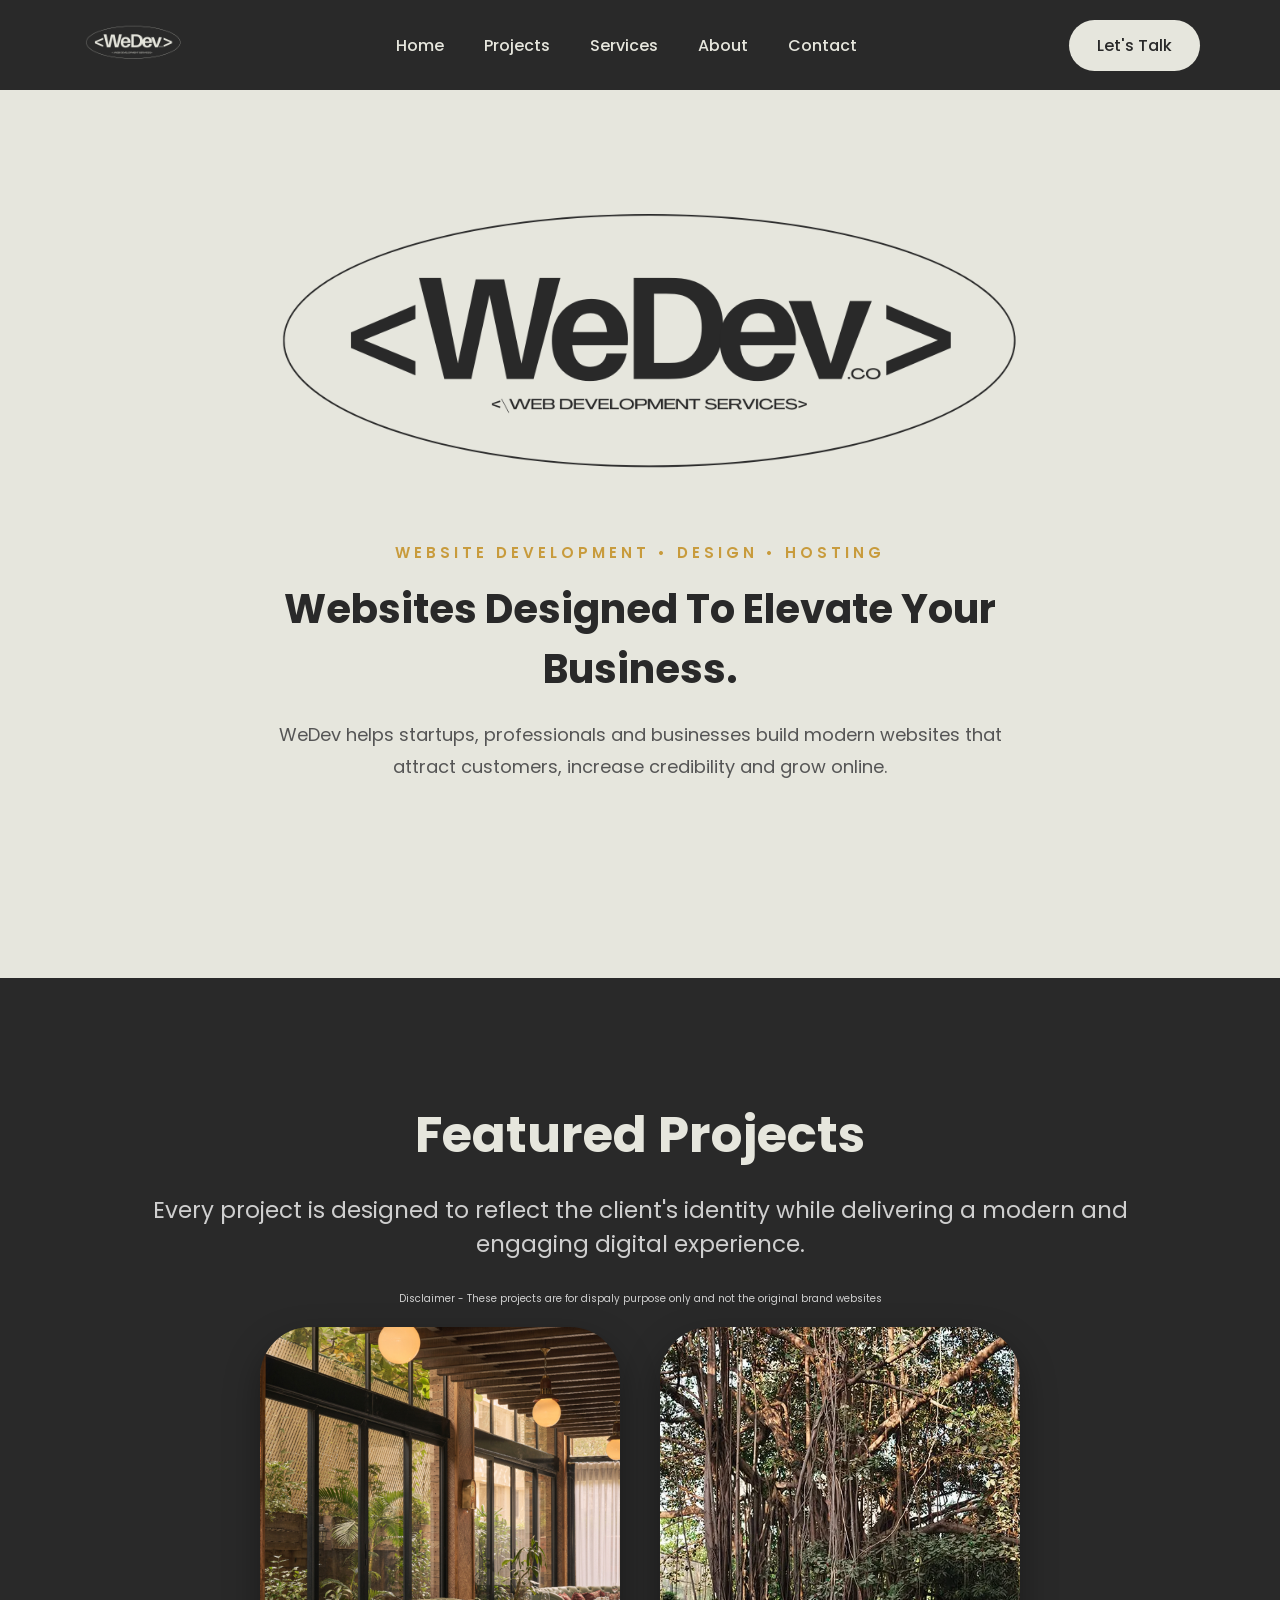
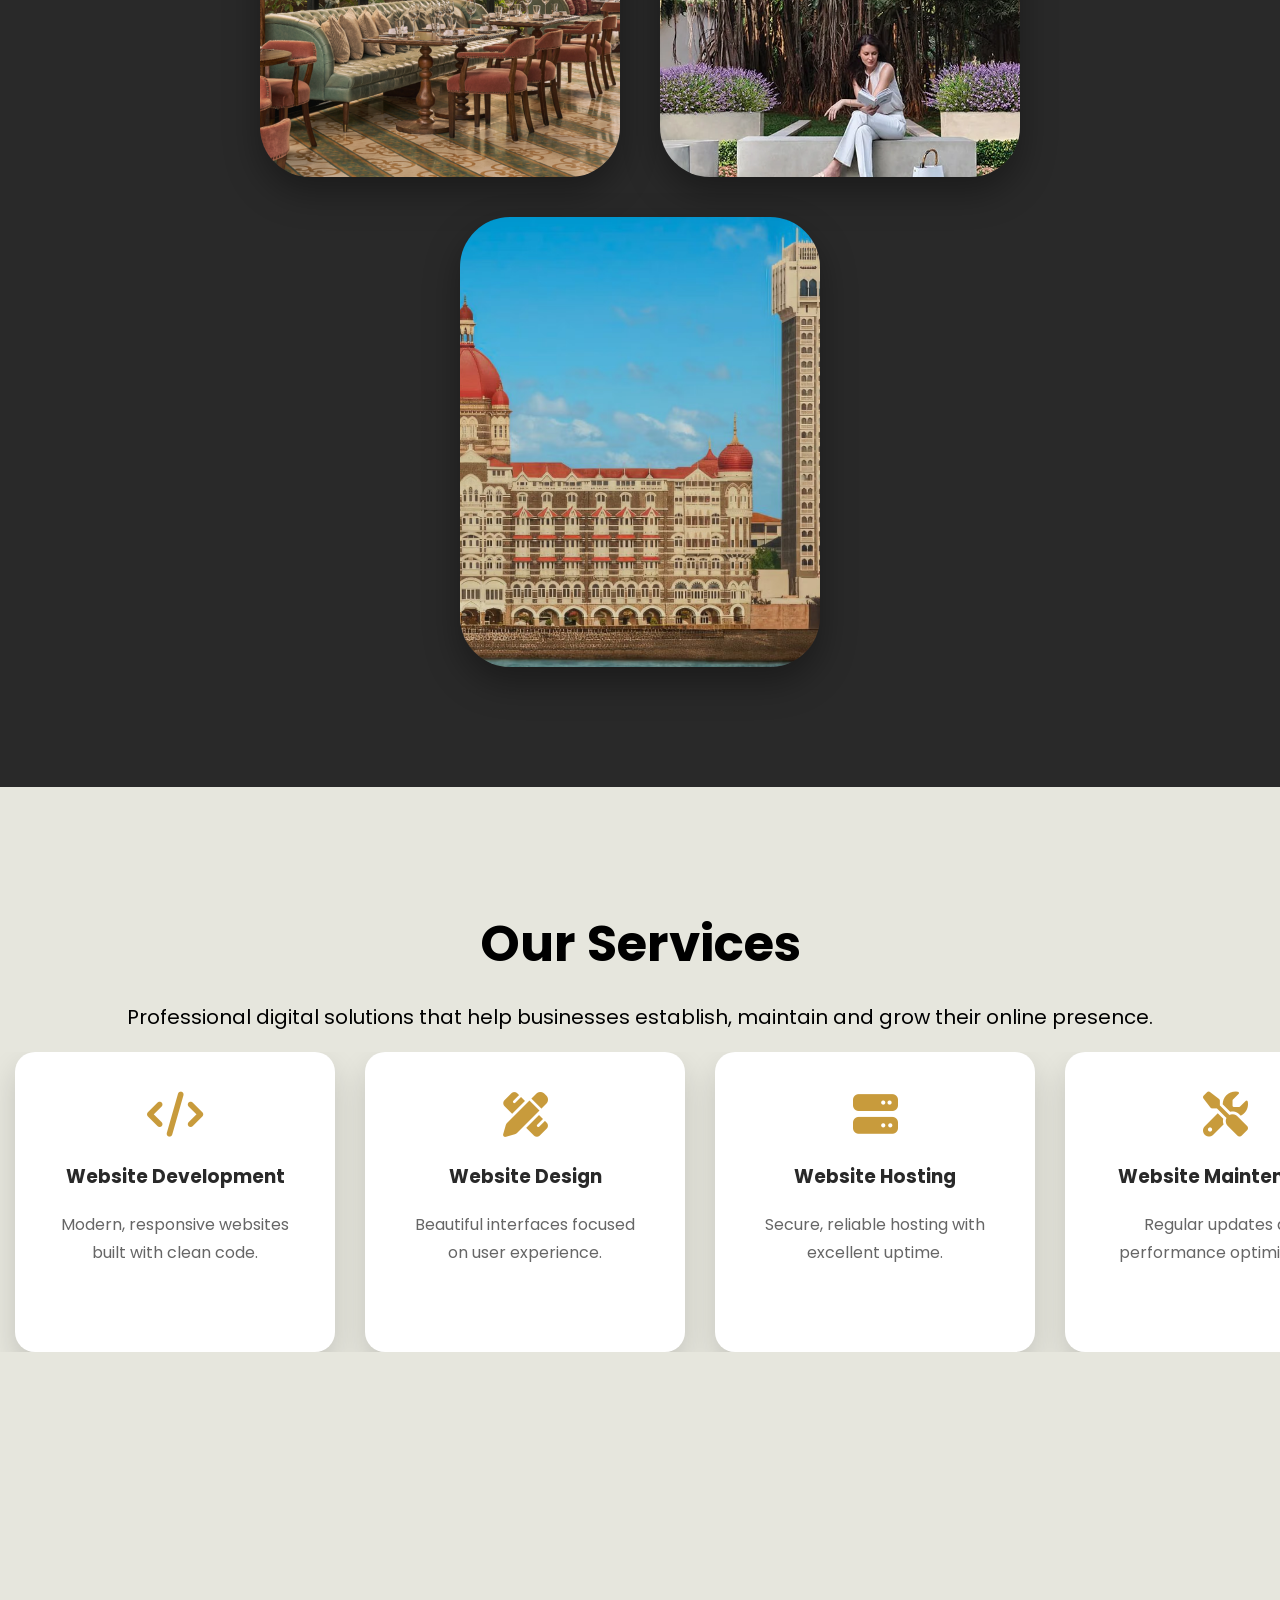
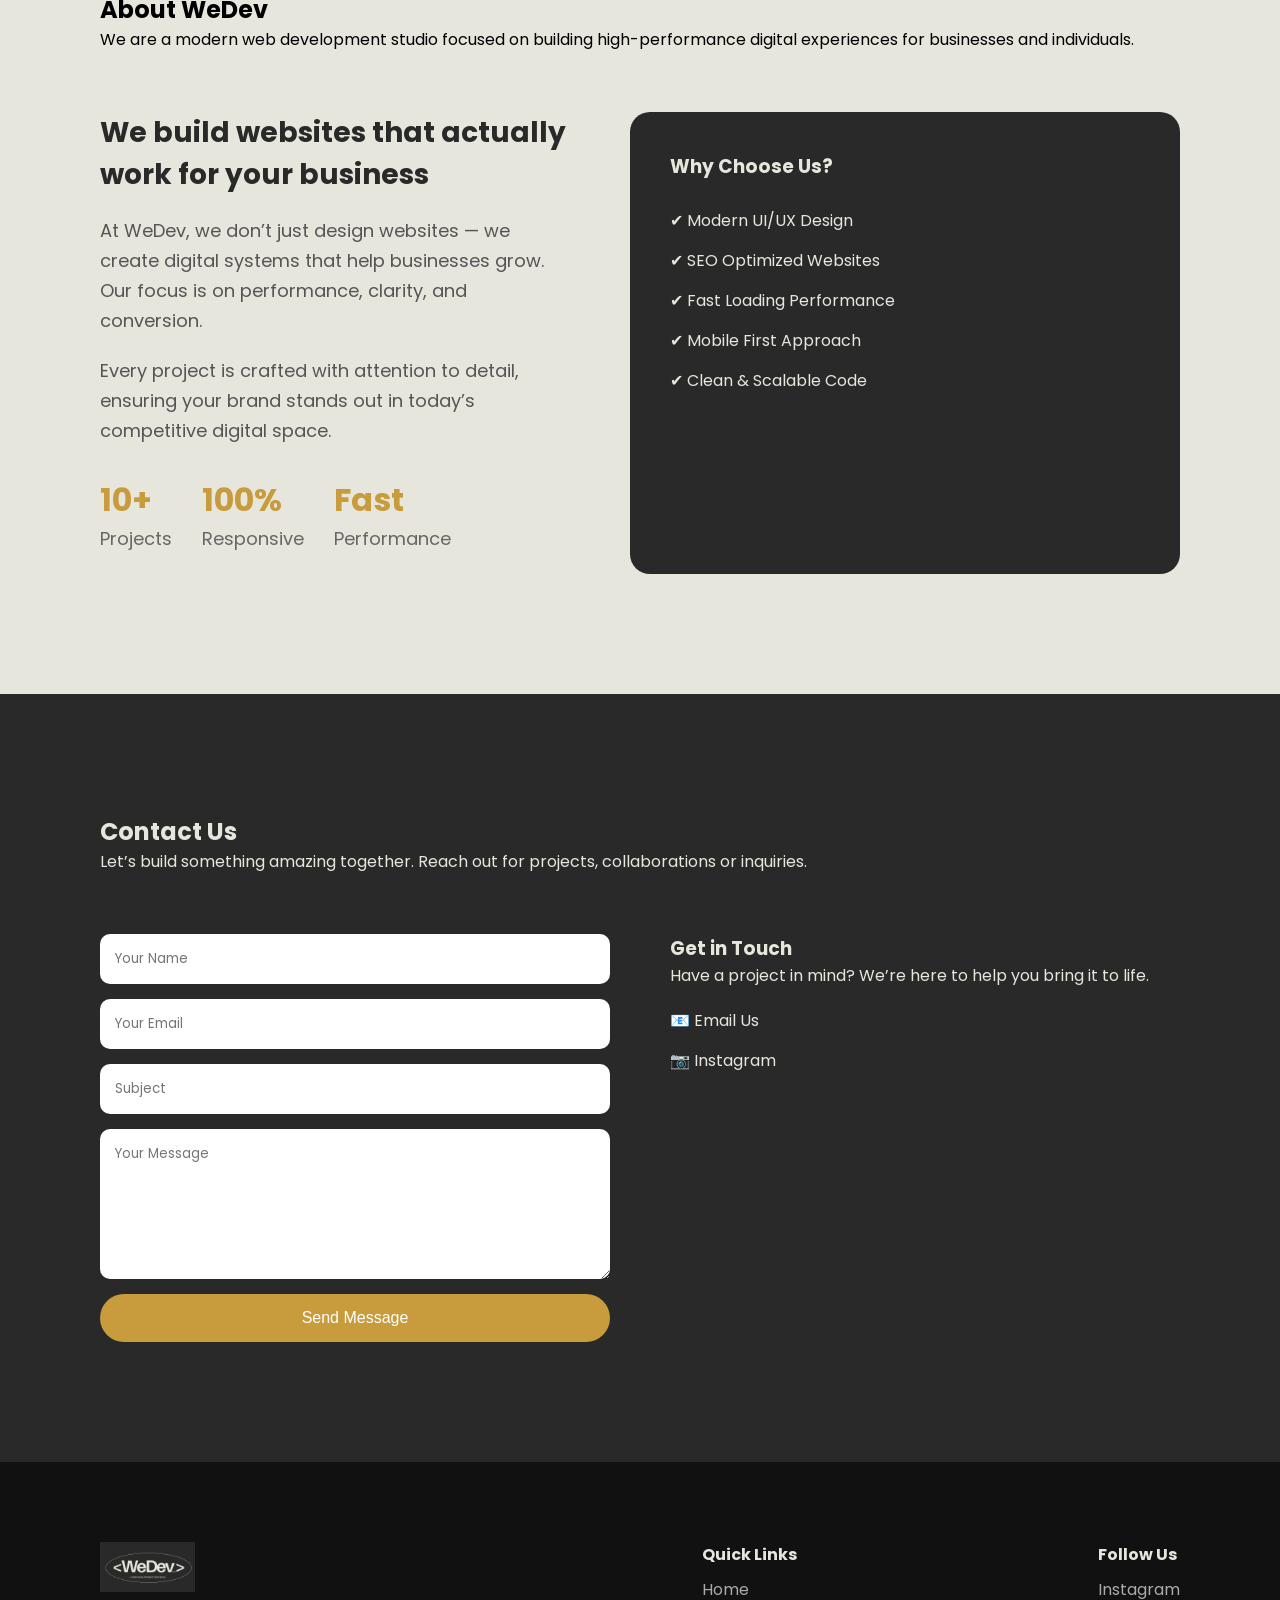
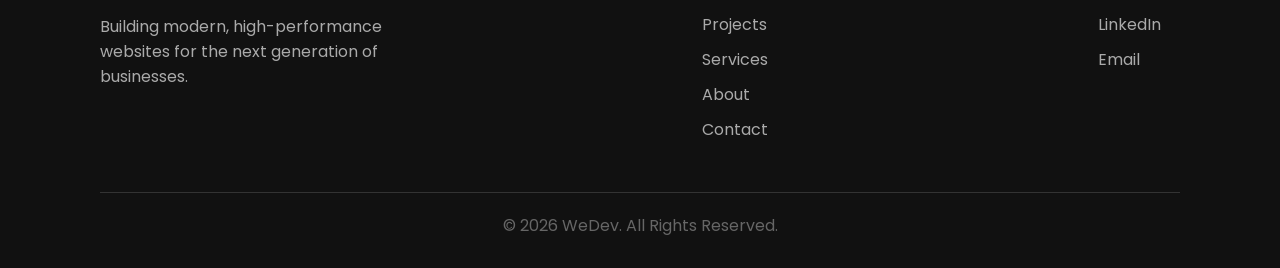
<file: index.html>
<!DOCTYPE html>
<html lang="en">
<head>
<meta charset="UTF-8">
<meta name="viewport" content="width=device-width, initial-scale=1.0">

<title>WeDev</title>

<link rel="stylesheet" href="css/style.css">

<link rel="preconnect" href="https://fonts.googleapis.com">
<link rel="preconnect" href="https://fonts.gstatic.com" crossorigin>

<link href="https://fonts.googleapis.com/css2?family=Poppins:wght@300;400;500;600;700&display=swap" rel="stylesheet">

<link rel="stylesheet"
href="https://cdnjs.cloudflare.com/ajax/libs/font-awesome/6.5.2/css/all.min.css">

</head>

<body>

<header>

<nav class="navbar">

<div class="logo">

<img src="images/wedevgrey.png" alt="WeDev Logo">

</div>

<ul class="nav-links">

<li><a href="#home">Home</a></li>

<li><a href="#projects">Projects</a></li>

<li><a href="#services">Services</a></li>

<li><a href="#about">About</a></li>

<li><a href="#contact">Contact</a></li>

</ul>

<a href="#contact" class="nav-btn">Let's Talk</a>

<div class="menu-btn">

<i class="fa-solid fa-bars"></i>

</div>

</nav>

</header>



<!-- ================= HERO ================= -->

<!--==================== HERO ====================-->

<section class="hero" id="home">

    <div class="hero-content">

        <!-- BIG LOGO CENTER -->
        <div class="hero-logo">
            <img src="images/wedevlogo.png" alt="WeDev Logo">
        </div>

        <h4>WEBSITE DEVELOPMENT • DESIGN • HOSTING</h4>

        <h1>
            Websites Designed To Elevate Your Business.
        </h1>

        <p>
            WeDev helps startups, professionals and businesses build modern websites
            that attract customers, increase credibility and grow online.
        </p>

    </div>

</section>

<!--==================== PROJECTS ====================-->

<section class="projects" id="projects">

    <div class="section-heading">
        <h2>Featured Projects</h2>
        <p>
            Every project is designed to reflect the client's identity while
            delivering a modern and engaging digital experience.
        </p>
        <p style="font-size: 10px; padding:10px 0px 20px 0;">Disclaimer - These projects are for dispaly purpose only and not the original brand websites </p>
    </div>

    <div class="project-container">

        <div class="project-card">

            <img src="images/cecconi.jpg" alt="Cecconi">

            <div class="project-overlay">

                <img src="images/cecconilogo.svg" class="project-logo">

                <a href="cecconi.html">View Project</a>

            </div>

        </div>



        <div class="project-card">

            <img src="images/lodha3.webp" alt="Lodha">

            <div class="project-overlay">

                <img src="images/lodhalogo.svg" class="project-logo">

                <a href="lodha.html">View Project</a>

            </div>

        </div>



        <div class="project-card">

            <img src="images/taj3.avif" alt="Taj">

            <div class="project-overlay">

                <img src="images/tajlogo.svg" class="project-logo">

                <a href="taj.html">View Project</a>

            </div>

        </div>

    </div>

</section>



<!--==================== SERVICES ====================-->

<section class="services" id="services">

    <div class="section-heading">

        <h2 style="text-align: center; font-size: 50px; padding-bottom: 20px;">Our Services</h2>

        <p style="text-align: center; font-size: 20px; padding-bottom: 20px;">
            Professional digital solutions that help businesses establish,
            maintain and grow their online presence.
        </p>

    </div>



    <div class="slider">

        <div class="slide-track">

            <!-- Original Cards -->

            <div class="service-card">

                <i class="fa-solid fa-code"></i>

                <h3>Website Development</h3>

                <p>
                    Modern, responsive websites built with clean code.
                </p>

            </div>



            <div class="service-card">

                <i class="fa-solid fa-pen-ruler"></i>

                <h3>Website Design</h3>

                <p>
                    Beautiful interfaces focused on user experience.
                </p>

            </div>



            <div class="service-card">

                <i class="fa-solid fa-server"></i>

                <h3>Website Hosting</h3>

                <p>
                    Secure, reliable hosting with excellent uptime.
                </p>

            </div>



            <div class="service-card">

                <i class="fa-solid fa-screwdriver-wrench"></i>

                <h3>Website Maintenance</h3>

                <p>
                    Regular updates and performance optimization.
                </p>

            </div>



            <div class="service-card">

                <i class="fa-solid fa-magnifying-glass"></i>

                <h3>SEO Optimization</h3>

                <p>
                    Improve your search engine visibility.
                </p>

            </div>



            <div class="service-card">

                <i class="fa-solid fa-mobile-screen"></i>

                <h3>UI / UX Design</h3>

                <p>
                    Clean, intuitive experiences users love.
                </p>

            </div>





            <!-- Duplicate for Infinite Loop -->

            <div class="service-card">

                <i class="fa-solid fa-code"></i>

                <h3>Website Development</h3>

                <p>
                    Modern, responsive websites built with clean code.
                </p>

            </div>

            <div class="service-card">

                <i class="fa-solid fa-pen-ruler"></i>

                <h3>Website Design</h3>

                <p>
                    Beautiful interfaces focused on user experience.
                </p>

            </div>

            <div class="service-card">

                <i class="fa-solid fa-server"></i>

                <h3>Website Hosting</h3>

                <p>
                    Secure, reliable hosting with excellent uptime.
                </p>

            </div>

            <div class="service-card">

                <i class="fa-solid fa-screwdriver-wrench"></i>

                <h3>Website Maintenance</h3>

                <p>
                    Regular updates and performance optimization.
                </p>

            </div>

            <div class="service-card">

                <i class="fa-solid fa-magnifying-glass"></i>

                <h3>SEO Optimization</h3>

                <p>
                    Improve your search engine visibility.
                </p>

            </div>

            <div class="service-card">

                <i class="fa-solid fa-mobile-screen"></i>

                <h3>UI / UX Design</h3>

                <p>
                    Clean, intuitive experiences users love.
                </p>

            </div>

        </div>

    </div>

</section>

<!--==================== ABOUT ====================-->

<section class="about" id="about">

    <div class="section-heading">
        <h2>About WeDev</h2>
        <p>
            We are a modern web development studio focused on building
            high-performance digital experiences for businesses and individuals.
        </p>
    </div>

    <div class="about-container">

        <div class="about-text">

            <h3>We build websites that actually work for your business</h3>

            <p>
                At WeDev, we don’t just design websites — we create digital systems that
                help businesses grow. Our focus is on performance, clarity, and conversion.
            </p>

            <p>
                Every project is crafted with attention to detail, ensuring your brand
                stands out in today’s competitive digital space.
            </p>

            <div class="about-stats">

                <div class="stat">
                    <h4>10+</h4>
                    <p>Projects</p>
                </div>

                <div class="stat">
                    <h4>100%</h4>
                    <p>Responsive</p>
                </div>

                <div class="stat">
                    <h4>Fast</h4>
                    <p>Performance</p>
                </div>

            </div>

        </div>

        <div class="about-card">

            <h3>Why Choose Us?</h3>

            <ul>
                <li>✔ Modern UI/UX Design</li>
                <li>✔ SEO Optimized Websites</li>
                <li>✔ Fast Loading Performance</li>
                <li>✔ Mobile First Approach</li>
                <li>✔ Clean & Scalable Code</li>
            </ul>

        </div>

    </div>

</section>

<!--==================== CONTACT ====================-->

<section class="contact" id="contact">

    <div class="section-heading">
        <h2>Contact Us</h2>
        <p>
            Let’s build something amazing together. Reach out for projects, collaborations or inquiries.
        </p>
    </div>

    <div class="contact-container">

        <form class="contact-form">

            <input type="text" placeholder="Your Name" required>
            <input type="email" placeholder="Your Email" required>
            <input type="text" placeholder="Subject">
            <textarea rows="6" placeholder="Your Message"></textarea>

            <button type="submit">Send Message</button>

        </form>

        <div class="contact-info">

            <h3>Get in Touch</h3>

            <p>
                Have a project in mind? We’re here to help you bring it to life.
            </p>

            <div class="contact-links">

                <a href="mailto:ayeshamomin2712@gmail.com">
                    📧 Email Us
                </a>

                <a href="https://www.instagram.com/wedev.co.in/" target="_blank">
                    📷 Instagram
                </a>

            </div>

        </div>

    </div>

</section>

<!--==================== FOOTER ====================-->

<footer class="footer">

    <div class="footer-container">

        <div class="footer-logo">
            <img src="images/wedevgrey.png" alt="WeDev">
            <p>
                Building modern, high-performance websites for the next generation of businesses.
            </p>
        </div>

        <div class="footer-links">

            <h4>Quick Links</h4>

            <a href="#home">Home</a>
            <a href="#projects">Projects</a>
            <a href="#services">Services</a>
            <a href="#about">About</a>
            <a href="#contact">Contact</a>

        </div>

        <div class="footer-social">

            <h4>Follow Us</h4>

            <a href="https://www.instagram.com/wedev.co.in/">Instagram</a>
            <a href="https://www.linkedin.com/in/ayesha-mominn/">LinkedIn</a>
            <a href="mailto:ayeshamomin2712@gmail.com">Email</a>

        </div>

    </div>

    <div class="footer-bottom">
        <p>© 2026 WeDev. All Rights Reserved.</p>
    </div>

</footer>
</file>
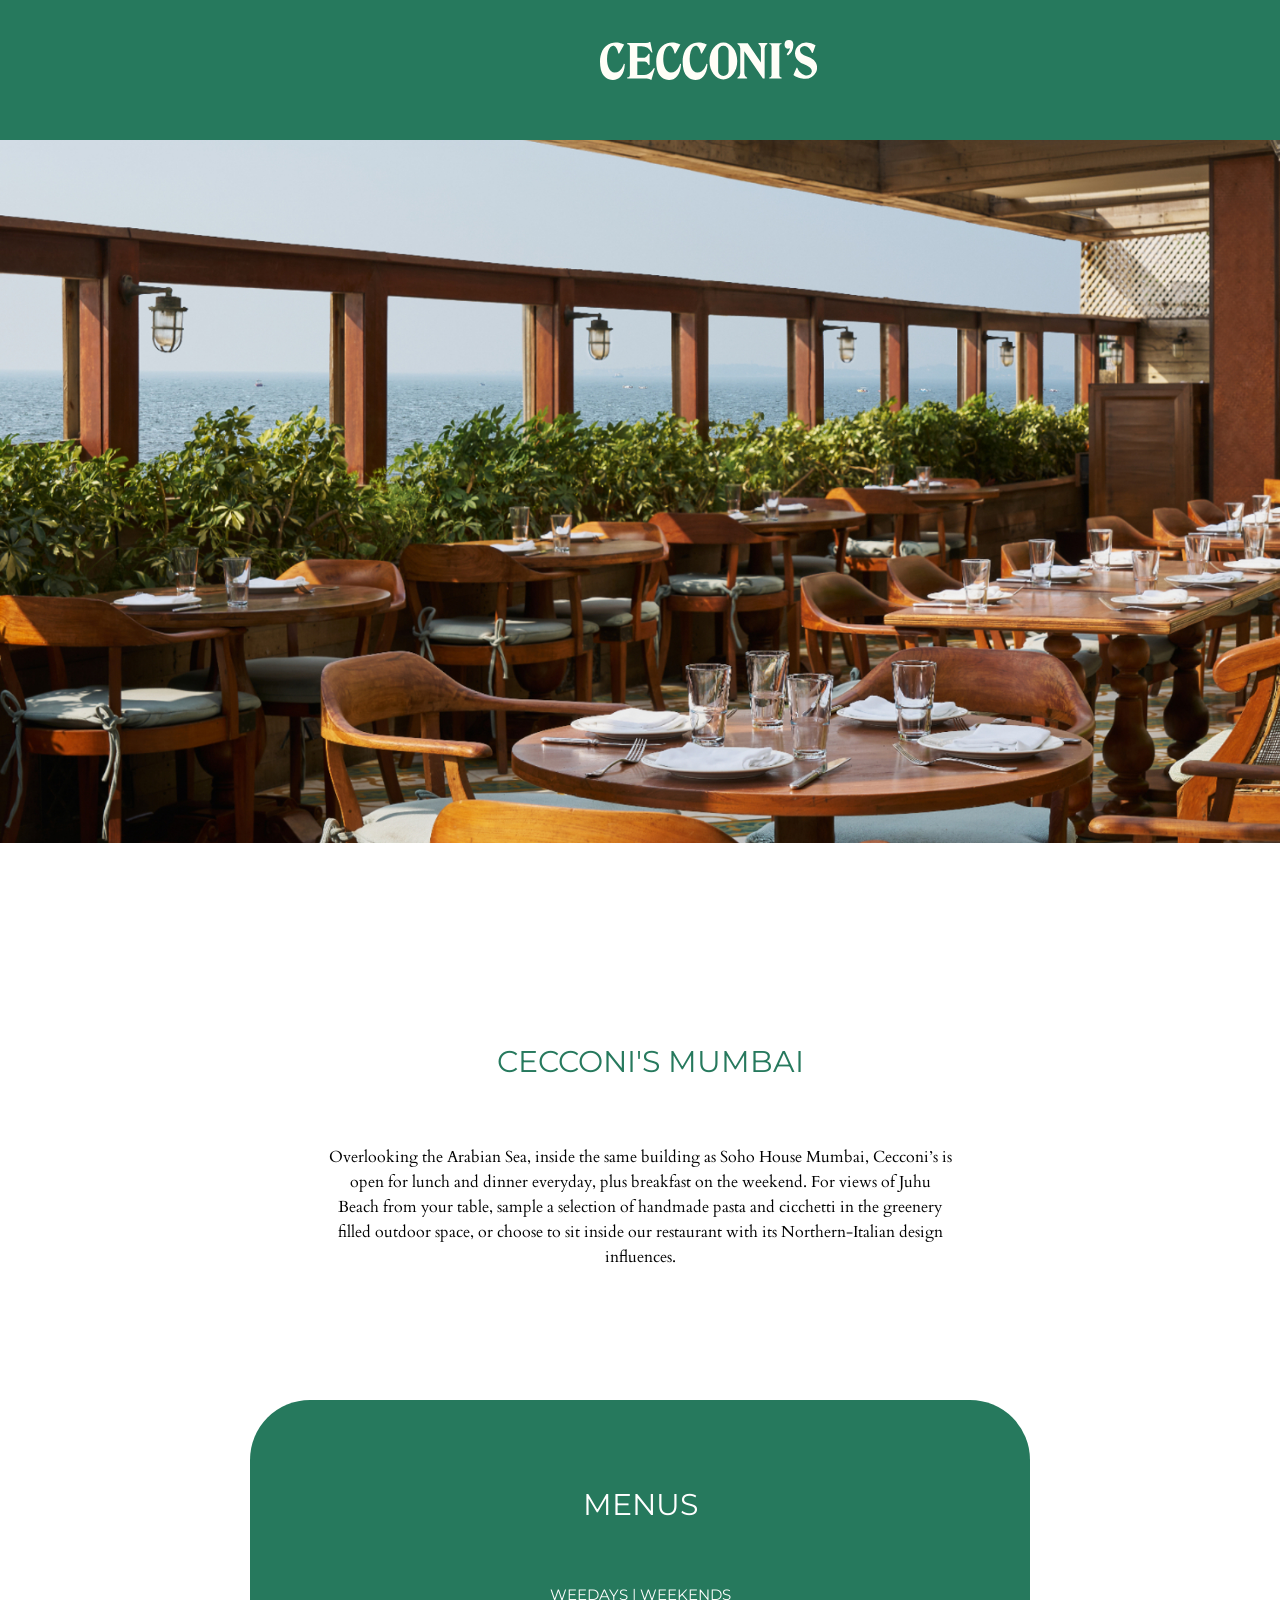
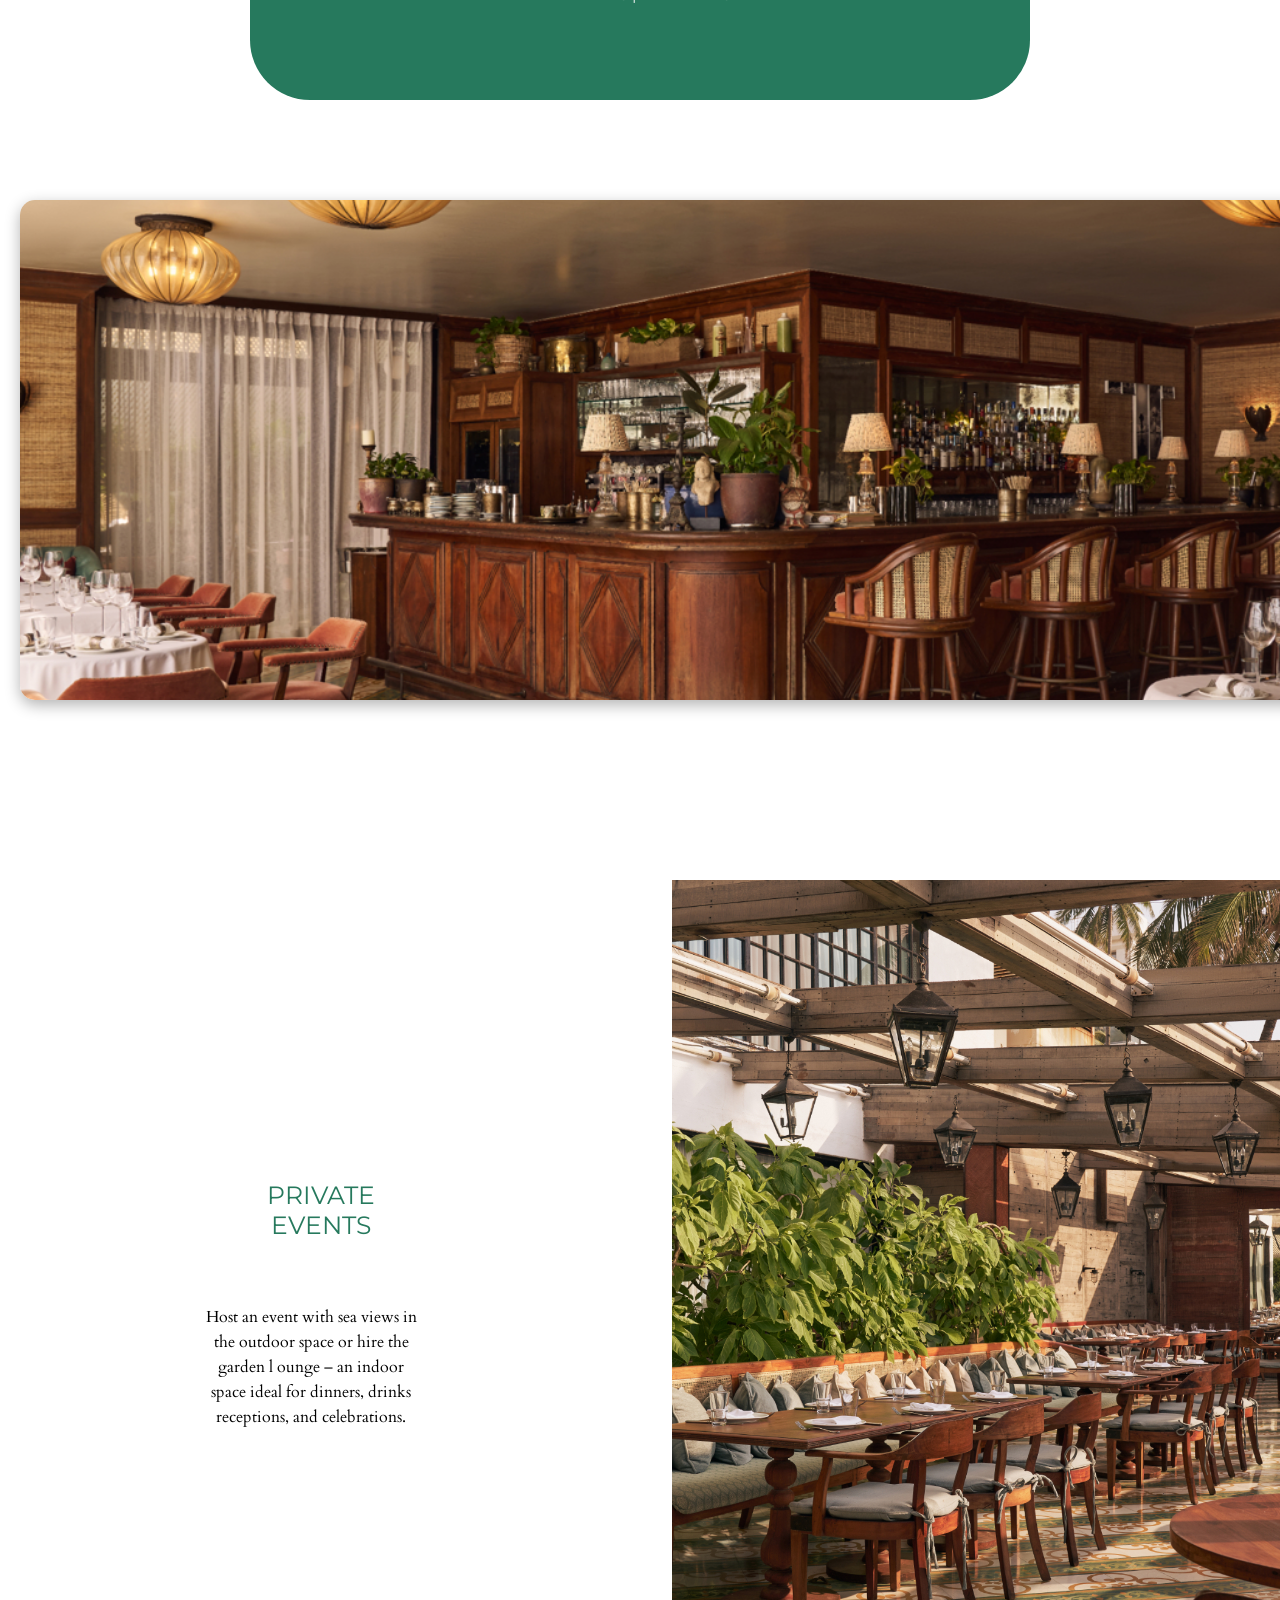
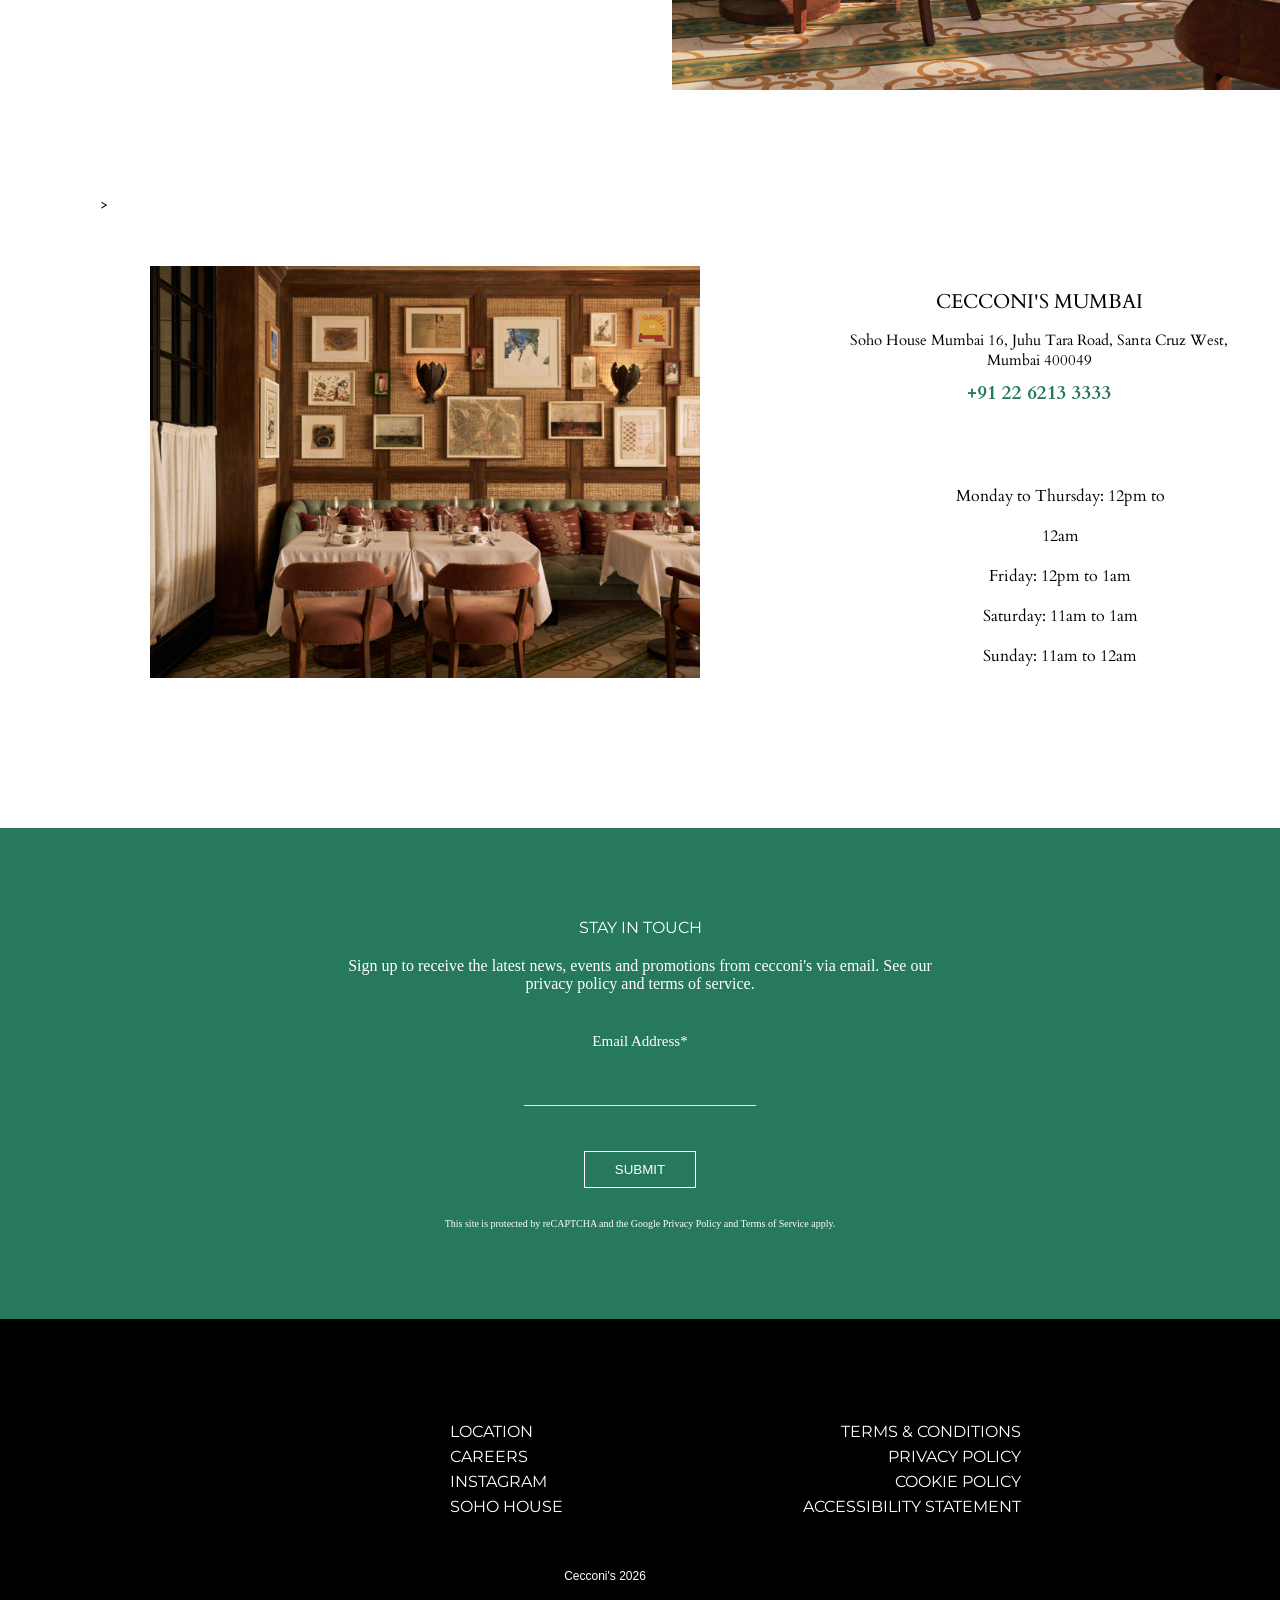
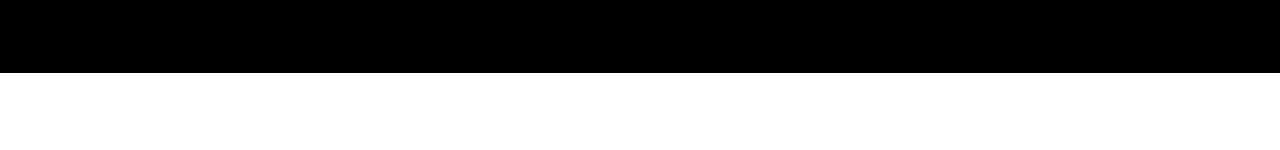
<file: cecconi.html>
<!DOCTYPE html>
<html lang="en">
<head>
    <meta charset="UTF-8">
    <meta name="viewport" content="width=device-width, initial-scale=1.0">
    <title>CECCONI DUPE</title>
    <link rel="stylesheet" href="css/cecconi.css">
    <link rel="preconnect" href="https://fonts.googleapis.com">
<link rel="preconnect" href="https://fonts.gstatic.com" crossorigin>
<link href="https://fonts.googleapis.com/css2?family=Montserrat:ital,wght@0,100..900;1,100..900&display=swap" rel="stylesheet">
<link rel="preconnect" href="https://fonts.googleapis.com">
<link rel="preconnect" href="https://fonts.gstatic.com" crossorigin>
<link href="https://fonts.googleapis.com/css2?family=Cardo:ital,wght@0,400;0,700;1,400&family=Montserrat:ital,wght@0,100..900;1,100..900&display=swap" rel="stylesheet">
</head>
<body>
    <section>
    <div>
        <nav class="navbar">
        <div> <img class="logo" src="images/cecconilogo.svg" alt="logo"> </div>
           <div class="navlinks2">  
          <button>BOOK A TABLE</button>
           </div>
        </nav>
    </div>
    </section>
    <section>
    <div>
       <img class="hero" src="images/sohocecconi.jpg">
    </div>
    </section>
    <section>
        <div class="p1">
            <div class="p1h1"> CECCONI'S MUMBAI </div>
            <div class="p1h2">   Overlooking the Arabian Sea, 
                inside the same building as Soho House Mumbai, 
                Cecconi’s is <br> open for lunch and dinner everyday, 
                plus breakfast on the weekend. For views of Juhu <br>
                Beach from your table, sample a selection of
                 handmade pasta and cicchetti in the greenery <br> filled
                  outdoor space, or choose to sit inside our restaurant
                   with its Northern-Italian design <br> influences. </div>
        </div>
    </section>
    <section>
        <div class="menubox">
            <div class="menu">
                <div > MENUS </div>
                <div style="font-size: 15px;"> WEEDAYS | WEEKENDS </div>
            </div>
        </div>
    </section>
    <section>
        <div class="slider">
            <div class="slides">
                <div class="slide"> <img src="images/cecconi3.jpg" alt=""> </div>
                <div class="slide"> <img src="images/cecconi4.jpg" alt=""> </div>
                <div class="slide"> <img src="images/cecconi5.jpg" alt=""> </div>
                <div class="slide"> <img src="images/cecconi6.jpg" alt=""> </div>
            </div>
        </div>
    </section>
    <section>
        <div class="p2"> 
                 <div class="p2-1">
                <div class="p2h1"> PRIVATE EVENTS </div>
                <div class="p2p">Host an event with sea views
                     in the outdoor space or hire the <br> garden l
                     ounge – an indoor space ideal for dinners,
                      drinks <br> receptions, and celebrations.</div>
              </div>
              <div> <img src="images/cecconi7.jpg" class="p2img"> </div>
    </section>
    <section>
        <div class="final"> 
            <div>
            <div> ><img class="imgp3" src="images/cecconi8.jpg"></div>
            <div class="finalp">
            <div class="cm">CECCONI'S MUMBAI</div>
            <div class="cm2">Soho House Mumbai 16, Juhu Tara Road, Santa Cruz West, <br> Mumbai 400049 </div>
            <h3 style="color: #26795D;"> +91 22 6213 3333</h3>
            </div>
            </div>
            <div class="timings">
            <ul style="list-style-type: none;">
                <li>Monday to Thursday: 12pm to 12am</li>
                <li>Friday: 12pm to 1am</li>
                <li>Saturday: 11am to 1am</li>
                <li>Sunday: 11am to 12am</li>
            </ul> 
            </div>
        </div>
    </section>
    <section>
        <div>
            <div class="stay">
                <div style="padding-bottom: 20px; font-family: Montserrat, sans-serif;"> STAY IN TOUCH </div>
                <div style="padding-bottom: 40px;"> Sign up to receive the latest news, 
                    events and promotions from cecconi's via email.
                    See our <br> privacy policy and terms of service.
                    </div>
                    <div>
                        <div style="padding-bottom: 40px; font-size: 15px;"> Email Address* </div>
                        <div style="padding-bottom: 30px;">_____________________________</div>
                        <button>SUBMIT</button>
                        <div style="padding-top: 30px; font-size: 10px;">This site is protected by reCAPTCHA and the Google Privacy Policy and Terms of Service apply.</div>
                    </div>
                </div>
            </div>
        </div>
    </section>
    <section>
        <footer>
            <div class="footlinks">
                <div>
                <ul style="list-style: none; text-align: left; padding-left: 50px; font-family: Montserrat, sans-serif;">
                    <lI>LOCATION</li>
                    <li>CAREERS</li>
                    <li>INSTAGRAM</li>
                    <li>SOHO HOUSE</li>
                </ul>
                </div>
                <div>
                <ul style="list-style: none; text-align: right; padding-left: 90px; font-family: Montserrat, sans-serif;">
                    <li>TERMS & CONDITIONS</li>
                    <li>PRIVACY POLICY</li>
                    <li>COOKIE POLICY</li>
                    <li>ACCESSIBILITY STATEMENT</li>
                </ul>
                </div>
                </div>
            </div>
            </div>
            <div class="r">Cecconi's 2026</div>
        </footer>
    </section>
</body>
</html>
</file>
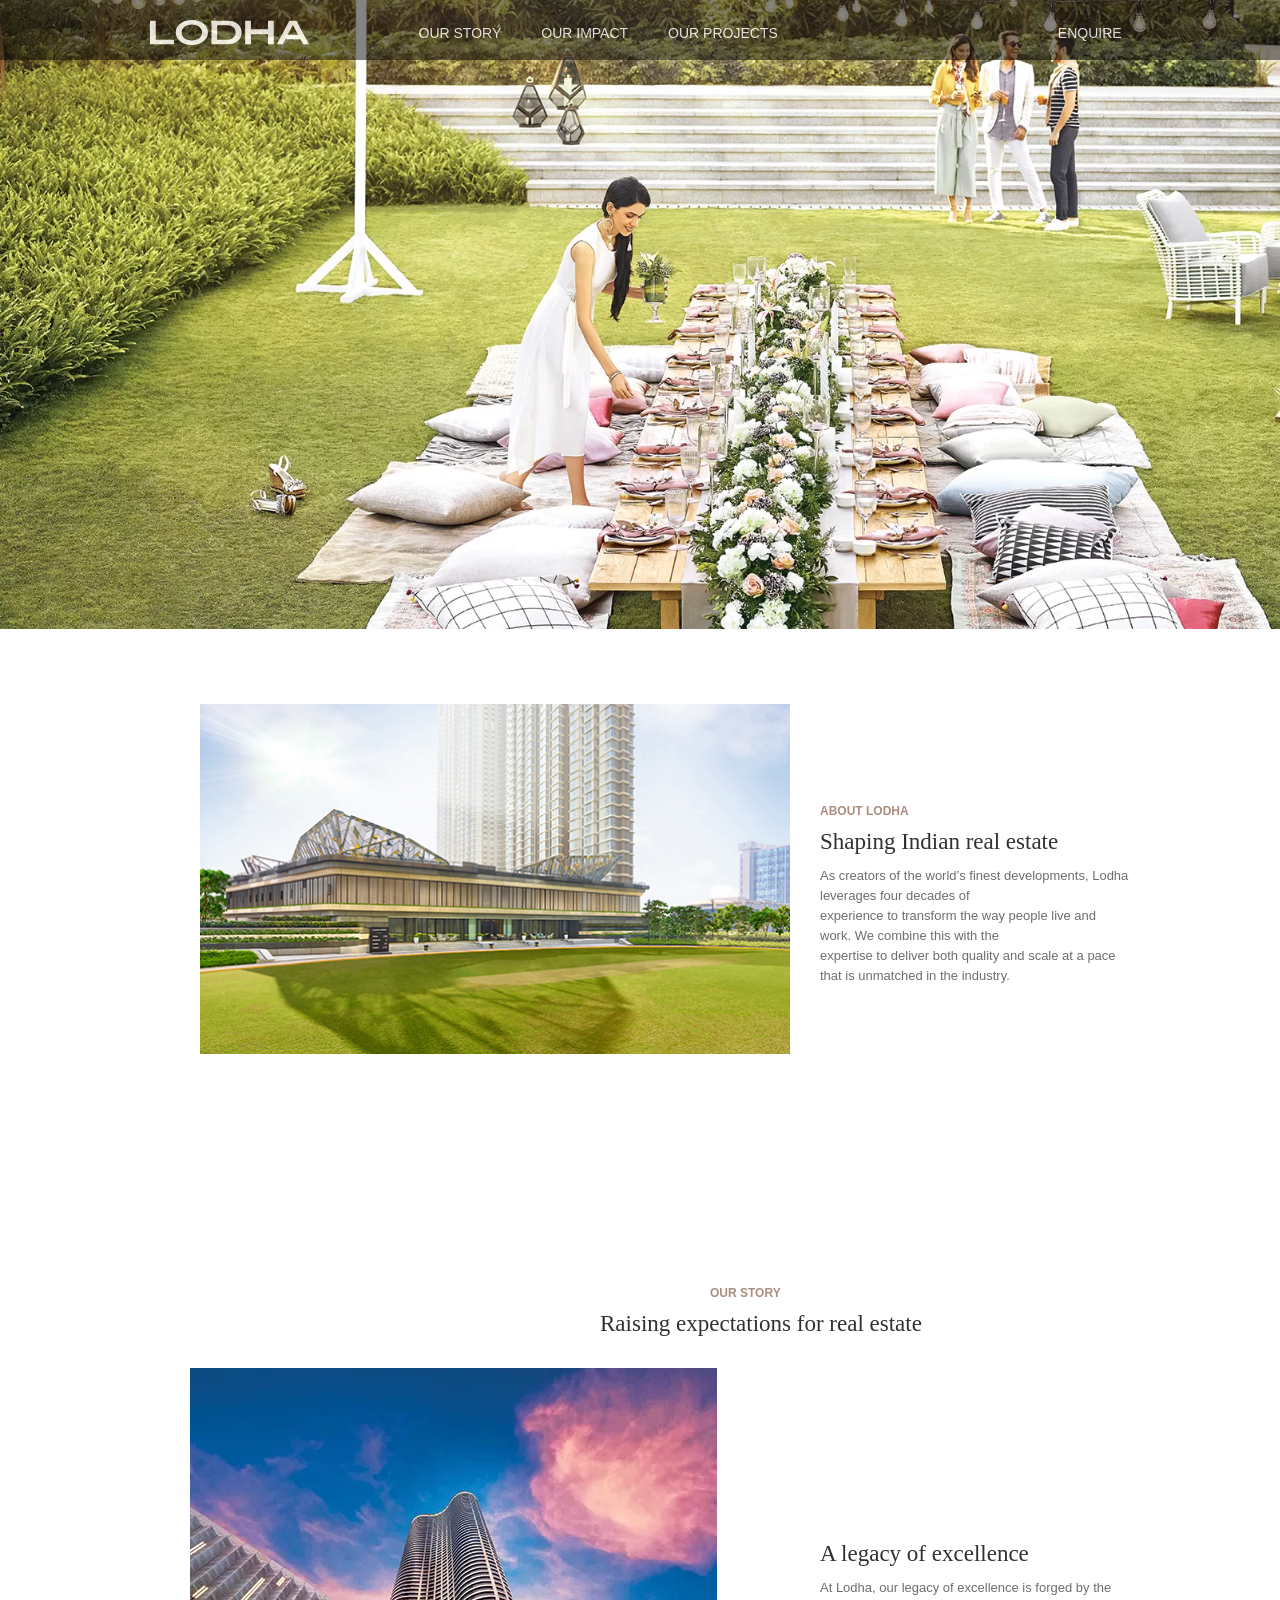
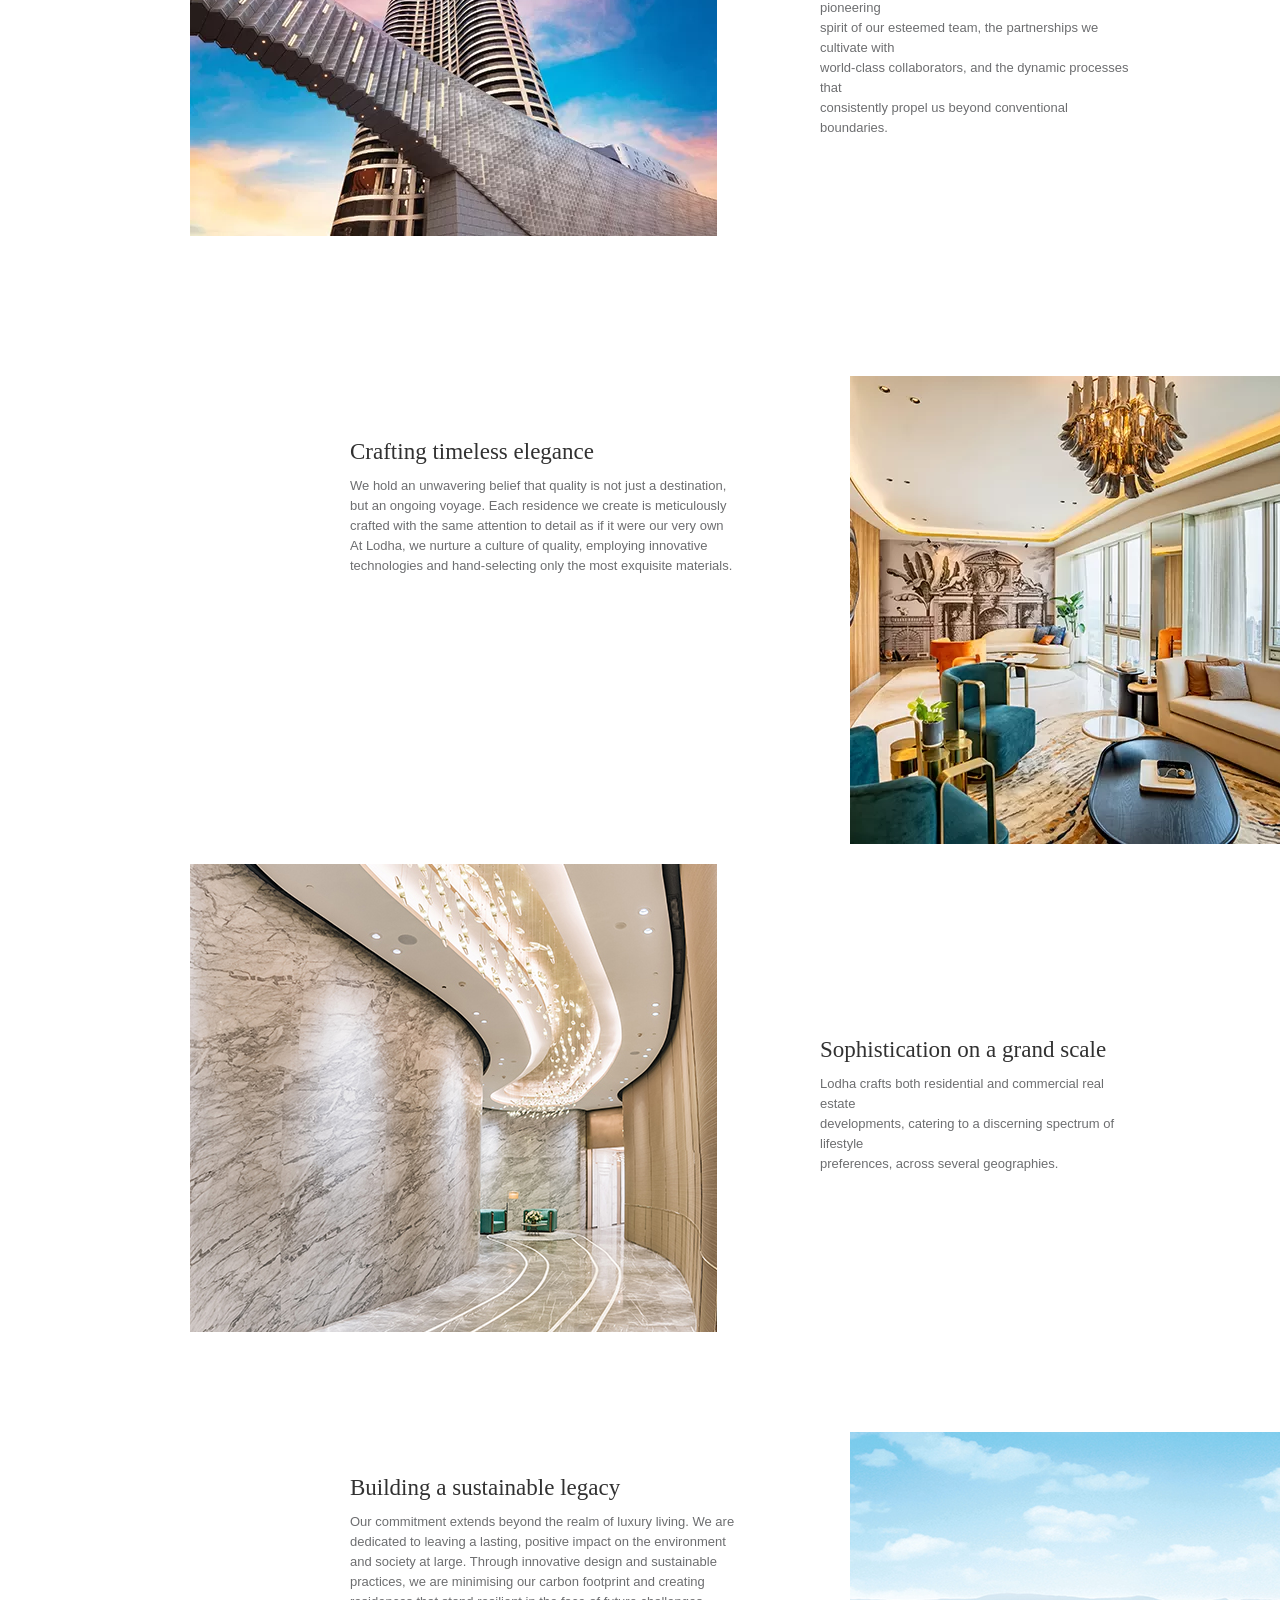
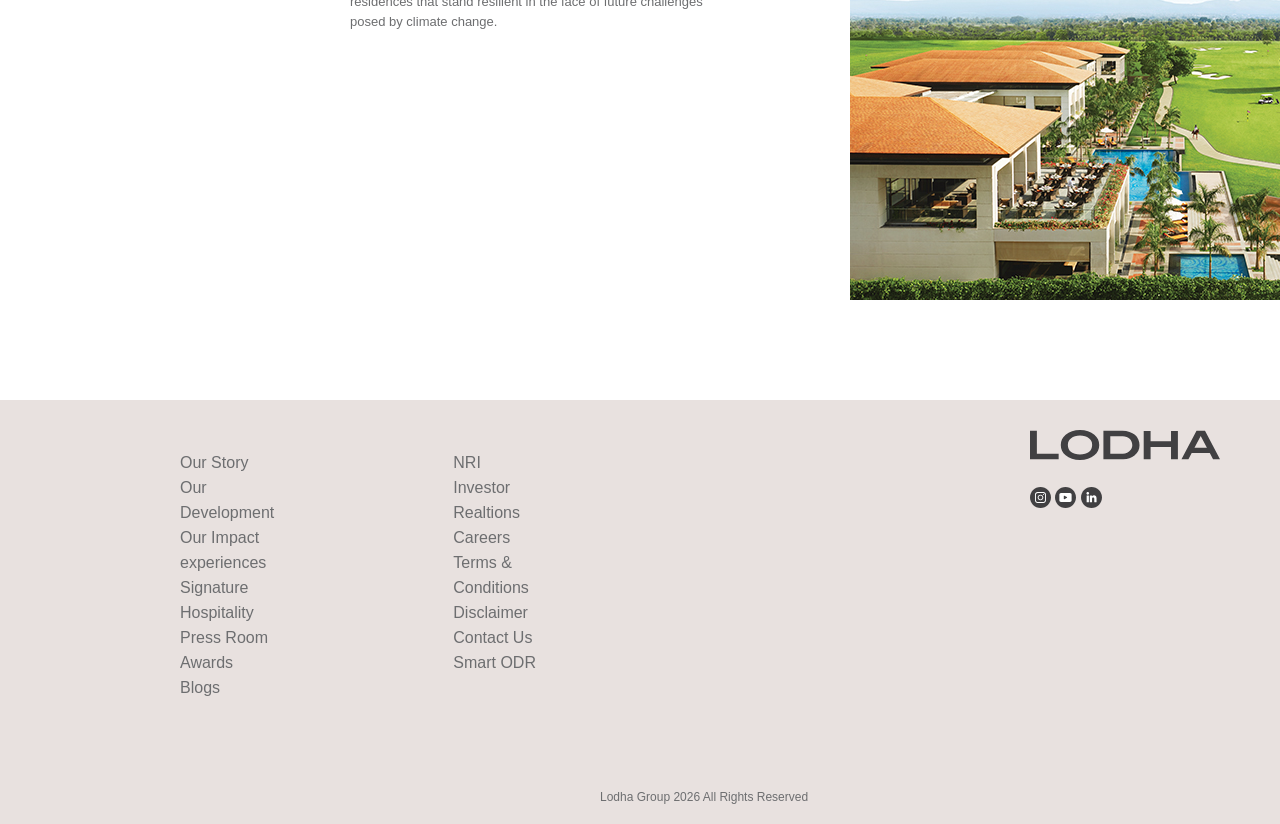
<file: story.html>
<!DOCTYPE html>
<html lang="en">
<head>
    <meta charset="UTF-8">
    <meta name="viewport" content="width=device-width, initial-scale=1.0">
    <title>OUR STORY</title>
    <link rel="stylesheet" href="css/story.css">
</head>
<body>
    <section>
    <div>
        <nav class="navbar">
        <div> <img class="logo" src="images/lodhalogo.svg" alt="logo"> </div>
           <div class="navlinks">  
          <ul class="navlinks">
            <li> <a href="story.html" style="text-decoration: none; color: white;">OUR STORY</a></li>
            <LI>OUR IMPACT</LI>
            <LI>OUR PROJECTS</LI>
          </ul>
           </div>
           <div class="navlinks2">  
          <ul class="navlinks">
            <LI>ENQUIRE</LI>
          </ul>
           </div>
        </nav>
    </div>
    </section>
    <section>
    <div>
        <img class="hero" src="images/story1.webp">
    </div>
    </section>
    <section>
        <div> <img class="imgp1" src="images/story2.jpg" alt="Lodha"> </div>
    <div class="p1">
      <div class="p1h1"> ABOUT LODHA </div>
      <div class="p1h2"> Shaping Indian real estate </div>
      <div class="p1p"> As creators of the world’s finest developments, 
        Lodha leverages four decades of <br>experience to transform the
         way people live and work. We combine this with the <br>expertise
          to deliver both quality and scale at a pace that is unmatched in 
          the industry. </div>
      </div>
    </section>
     <section>
        <div class="p3">
            <div class="p1h1" style="padding-left: 110px;"> OUR STORY </div>
            <div class="p1h2"> Raising expectations for real estate </div>
        </div>
    </section>
    <section>
        <div> <img class="img2" src="images/story3.webp"> </div>
    <div class="p1">
      <div class="p1h2"> A legacy of excellence </div>
      <div class="p1p"> At Lodha, our legacy of excellence is forged by the
         pioneering <br>spirit of our esteemed team, the partnerships we
          cultivate with <br> world-class collaborators, and the dynamic 
          processes that <br> consistently propel us beyond conventional 
          boundaries.</div>
      </div>
    </section>
    <section>
    <div class="p4">
      <div class="p1h2"> Crafting timeless elegance </div>
      <div class="p1p"> We hold an unwavering belief that quality is not 
        just a destination, <br>but an ongoing voyage. Each residence we 
        create is meticulously <br>crafted with the same attention to detail
         as if it were our very own <br> At Lodha, we nurture a culture of 
         quality, employing innovative <br> technologies and hand-selecting
        only the most exquisite materials.</div>
      </div>
      <div> <img class="img3" src="images/story4.webp"> </div>
    </section>
     <section>
        <div> <img class="img2" src="images/story5.jpg"> </div>
    <div class="p1">
      <div class="p1h2"> Sophistication on a grand scale </div>
      <div class="p1p"> Lodha crafts both residential and 
        commercial real estate <br> developments, catering to a 
        discerning spectrum of lifestyle <br> preferences, across 
        several geographies.</div>
      </div>
    </section>
    <div class="p4">
      <div class="p1h2"> Building a sustainable legacy </div>
      <div class="p1p">Our commitment extends beyond the realm
         of luxury living. We are <br> dedicated to leaving a 
         lasting, positive impact on the environment <br> and 
         society at large. Through innovative design and 
         sustainable <br> practices, we are minimising our 
         carbon footprint and creating <br> residences that 
         stand resilient in the face of future challenges <br>
          posed by climate change.</div>
      </div>
      <div> <img class="img3" src="images/story6.jpg"> </div>
    </section>
    <section>
        <footer>
            <div class="footlinks">
                <div>
                <ul style="list-style: none; padding: 0; margin: 0;">
                    <li> Our Story </li>
                    <li>Our Development</li>
                    <li>Our Impact</li>
                    <li>experiences</li>
                    <li>Signature Hospitality</li>
                    <li>Press Room</li>
                    <li>Awards</li>
                    <li>Blogs</li>
                </ul>
                </div>
                <div>
                <ul style="list-style: none; padding: 0; margin: 0;">
                    <li>NRI</li>
                    <li>Investor Realtions</li>
                    <li>Careers</li>
                    <li>Terms & Conditions</li>
                    <li>Disclaimer</li>
                    <li>Contact Us</li>
                    <li>Smart ODR</li>
                </ul>
                </div>
                <div class="footlogo"> 
                    <img src="images/lodhagreylogo.svg" style="height: 30px;">
                    <div style="padding: 20px 0;">
                     <img src="images/ig.svg">
                     <img src="images/youtube.svg">
                     <img src="images/linkden.svg">
                    </div>
                </div>
            </div>
            </div>
            <div class="r">Lodha Group 2026 All Rights Reserved</div>
        </footer>
    </section>
</body>
</html>
</file>
<file: css/style.css>
*{
margin:0;
padding:0;
box-sizing:border-box;
scroll-behavior:smooth;
}

body{
font-family:'Poppins',sans-serif;
background:#E6E6DD;
overflow-x:hidden;
}



/*================ NAVBAR ================*/

.navbar{

position:fixed;

top:0;

left:0;

width:100%;

height:90px;

display:flex;

justify-content:space-between;

align-items:center;

padding:0 80px;

background:#292929;

z-index:1000;

transition:.4s;

}

.logo img{

height:55px;

}

.nav-links{

display:flex;

gap:40px;

list-style:none;

}

.nav-links a{

text-decoration:none;

color:#E6E6DD;

font-size:16px;

font-weight:500;

transition:.3s;

}

.nav-links a:hover{

color:#C89B3C;

}

.nav-btn{

text-decoration:none;

padding:13px 28px;

background:#E6E6DD;

color:#292929;

border-radius:40px;

transition:.4s;

font-weight:500;

}

.nav-btn:hover{

background:#C89B3C;

}

.menu-btn{

display:none;

font-size:28px;

color:white;

cursor:pointer;

}



/*================ HERO ================*/

/*================ HERO (CENTERED VERSION) ================*/

.hero{
    width:100%;
    min-height:100vh;
    display:flex;
    justify-content:center;
    align-items: center;
    text-align: center;
    padding: 150px 0px;
    background:#E6E6DD;
}

.hero-content{
    max-width:900px;
    display:flex;
    flex-direction:column;
    align-items:center;
}

/* BIG LOGO */
.hero-logo img{
    width:950px;
    max-width:90%;
}

.hero-content h4{
    letter-spacing:4px;
    font-size:15px;
    font-weight:600;
    color:#C89B3C;
    margin-bottom:15px;
}

.hero-content h1{
    font-size:40px;
    color:#292929;
    margin-bottom:20px;
}

.hero-content p{
    font-size:18px;
    line-height:32px;
    color:#555;
    max-width:750px;
    margin-bottom:45px;
}


/*================ MOBILE =================*/

@media(max-width:992px){

.hero-content h1{
    font-size:42px;
    line-height:55px;
}

.hero-logo img{
    width:320px;
}

.hero-buttons{
    flex-direction:column;
}

}



/*==================== PROJECTS ====================*/

.projects{

padding:120px 100px;

background:#292929;
justify-content: center;
align-items: center;
text-align: center;

}

.projects .section-heading h2{

color:#E6E6DD;
padding-bottom: 20px;
font-size: 50px;

}

.projects .section-heading p{

color:#cfcfcf;
padding-bottom: 20px;
font-size: 23px;
}

.project-container{

display:flex;

justify-content:center;

gap:40px;

flex-wrap:wrap;

}

.project-card{

width:360px;

height:450px;

position:relative;

overflow:hidden;

border-radius:50px;

box-shadow:0 15px 35px rgba(0,0,0,.35);

cursor:pointer;

}

.project-card img{

width:100%;

height:100%;

object-fit:cover;

transition:.6s;

}

.project-overlay{

position:absolute;

top:0;

left:0;

width:100%;

height:100%;

background:rgba(0,0,0,.65);

display:flex;

flex-direction:column;

justify-content:center;

align-items:center;

opacity:0;

transition:.5s;

}

.project-card:hover .project-overlay{

opacity:1;

}

.project-card:hover img{

transform:scale(1.1);

}

.project-logo{

width:180px !important;

height:auto !important;

margin-bottom:40px;

}

.project-overlay a{

padding:14px 30px;

background:#C89B3C;

color:white;

text-decoration:none;

border-radius:50px;

}



/*==================== SERVICES ====================*/

.services{

padding:120px 0;

background:#E6E6DD;

overflow:hidden;

}

.slider{

width:100%;

overflow:hidden;

}

.slide-track{

display:flex;

width:calc(350px * 12);

animation:scroll 32s linear infinite;

}

.slider:hover .slide-track{

animation-play-state:paused;

}

.service-card{

width:320px;

height:300px;

margin:0 15px;

background:white;

padding:40px;

border-radius:20px;

flex-shrink:0;

text-align:center;

box-shadow:0 15px 30px rgba(0,0,0,.15);

transition:.4s;

}

.service-card:hover{

transform:translateY(-10px);

}

.service-card i{

font-size:45px;

color:#C89B3C;

margin-bottom:25px;

}

.service-card h3{

margin-bottom:20px;

color:#292929;

}

.service-card p{

color:#666;

line-height:28px;

}

@keyframes scroll{

0%{

transform:translateX(0);

}

100%{

transform:translateX(calc(-350px * 6));

}

}



/*==================== RESPONSIVE ====================*/

@media(max-width:992px){

.projects{

padding:80px 25px;

}

.section-heading p{

width:100%;

}

.project-card{

width:100%;

max-width:400px;

}

.service-card{

width:280px;

}

}

/*==================== ABOUT ====================*/

.about{
    padding:120px 100px;
    background:#E6E6DD;
}

.about-container{
    display:flex;
    justify-content:space-between;
    gap:60px;
    margin-top:60px;
    flex-wrap:wrap;
}

.about-text{
    flex:1;
    min-width:300px;
}

.about-text h3{
    font-size:28px;
    margin-bottom:20px;
    color:#292929;
}

.about-text p{
    font-size:18px;
    line-height:30px;
    color:#555;
    margin-bottom:20px;
}

.about-stats{
    display:flex;
    gap:30px;
    margin-top:30px;
}

.stat h4{
    font-size:32px;
    color:#C89B3C;
}

.stat p{
    color:#666;
}

.about-card{
    flex:1;
    min-width:280px;
    background:#292929;
    color:#E6E6DD;
    padding:40px;
    border-radius:20px;
}

.about-card h3{
    margin-bottom:20px;
}

.about-card ul{
    list-style:none;
    line-height:40px;
}

/*==================== CONTACT ====================*/

.contact{
    padding:120px 100px;
    background:#292929;
    color:#E6E6DD;
}

.contact .section-heading h2,
.contact .section-heading p{
    color:#E6E6DD;
}

.contact-container{
    display:flex;
    justify-content:space-between;
    gap:60px;
    margin-top:60px;
    flex-wrap:wrap;
}

.contact-form{
    flex:1;
    min-width:300px;
    display:flex;
    flex-direction:column;
    gap:15px;
}

.contact-form input,
.contact-form textarea{
    padding:15px;
    border:none;
    border-radius:10px;
    outline:none;
    font-family:'Poppins',sans-serif;
}

.contact-form button{
    padding:15px;
    background:#C89B3C;
    border:none;
    color:white;
    border-radius:30px;
    cursor:pointer;
    font-size:16px;
}

.contact-info{
    flex:1;
    min-width:280px;
}

.contact-links{
    margin-top:20px;
    display:flex;
    flex-direction:column;
    gap:15px;
}

.contact-links a{
    color:#E6E6DD;
    text-decoration:none;
    transition:.3s;
}

.contact-links a:hover{
    color:#C89B3C;
}

/*==================== FOOTER ====================*/

.footer{
    background:#111;
    color:#E6E6DD;
    padding:80px 100px 30px;
}

.footer-container{
    display:flex;
    justify-content:space-between;
    flex-wrap:wrap;
    gap:50px;
}

.footer-logo img{
    height:50px;
    margin-bottom:15px;
}

.footer-logo p{
    max-width:300px;
    color:#aaa;
}

.footer-links,
.footer-social{
    display:flex;
    flex-direction:column;
    gap:10px;
}

.footer-links a,
.footer-social a{
    color:#aaa;
    text-decoration:none;
    transition:.3s;
}

.footer-links a:hover,
.footer-social a:hover{
    color:#C89B3C;
}

.footer-bottom{
    text-align:center;
    margin-top:50px;
    border-top:1px solid #333;
    padding-top:20px;
    color:#666;
}
</file>
<file: css/cecconi.css>
*{
    box-sizing: border-box;
    padding: 0;
    margin: 0;
}
.cardo-regular {
  font-family: "Cardo", serif;
  font-weight: 400;
  font-style: normal;
}

.cardo-bold {
  font-family: "Cardo", serif;
  font-weight: 700;
  font-style: normal;
}

.cardo-regular-italic {
  font-family: "Cardo", serif;
  font-weight: 400;
  font-style: italic;
}

.montserrat-newfont {
  font-family: "Montserrat", sans-serif;
  font-optical-sizing: auto;
  font-weight: 90;
  font-style: normal;
}

body{
    height: 550vh;
}

.navbar{
    display: flex;
    background-color: #26795D;
    padding: 30px 40px 30px 0;
    position: fixed;
    z-index: 5;
}

.navbar{
    transition:0.4s;
}

.logo{
    display: flex;
    height: 60px;
    justify-content: center;
    align-items: center;
    padding: 10px 50px;
    padding-left: 600px;
    padding-right: 508px;
}

button{
    padding: 10px 30px;
    border: 1px solid white;
    color: white;
    background-color: #26795D;
    margin-top: 13px;
}

.hero{
    display: flex;
    width: 1520px;
    height: 22.3cm;
    object-fit: cover;
}

.p1{
    display: flex;
    flex-direction: column;
    justify-content: center;
    align-items: center;
    margin-top: 200px;
    text-align: center;
}

.p1h1{
    color: #26795D;
    font-family: "Montserrat", sans-serif;
    font-size: 30px;
    margin: 0 0 65px 0;
    padding-left: 20px;
}

.p1h2{
    font-size: 16px;
    line-height: 25px;
    font-family: "Cardo", serif;
}

.menubox{
    background-color: #26795D;
    padding: 50px 0;
    margin: 130px 250px 0 250px;
    color: white;
    corner-shape: bevel;
    border-radius: 60px;
    padding: 60px;
}

.menu{
    text-align: center;
    line-height: 90px;
    font-size: 30px;
    font-family: "Montserrat", sans-serif;
}

.slider{
    width:1500px;
    height:500px;
    overflow:hidden;
    border-radius:15px;
    box-shadow:0 5px 15px rgba(0,0,0,0.3);
    margin: 100px 20px;
}

.slides{
    display:flex;
    width:400%;
    animation:slide 16s infinite;
}

.slides img{
    width:1500px;
    height:550px;
    object-fit:cover;
}

@keyframes slide{

    0%,20%{
        transform:translateX(0);
    }

    20%,40%{
        transform:translateX(-800px);
    }

    40%,60%{
        transform:translateX(-1600px);
    }

    60%,80%{
        transform:translateX(-2400px);
    }

    80%,100%{
        transform:translateX(0px);
    }

}

.p2{
    display: flex;
    flex-direction: row;
    margin-top: 180px;
}

.p2-1{
    display: inline-block;
    text-align: center;
    padding: 300px 100px 0 200px;
}

.p2h1{
    color: #26795D;
    font-family: "Montserrat", sans-serif;
    font-size: 25px;
    margin: 0 0 65px 0;
    padding-left: 20px;
}

.p2p{
    padding-top: -100px;
    line-height: 25px;
    font-family: "Cardo", serif;
}

.p2img{
    height: 90vh;
    margin-left: 150px;
}

.final{
    display: flex;
    flex-direction: row;
    margin: 100px;
    align-items: center;
    font-family: "Cardo", serif;
}
.imgp3{
    margin: 50px;
    width: 550px;
    display: flex;
    position: relative;
}
.finalp{
    position: absolute;
    margin: -440px 10px 0px 750px;
    position: absolute;
    text-align: center;
    display: inline-block;
    font-family: "Cardo", serif;
}

.cm{
    display: flex;
    padding-bottom: 15px;
    justify-content: center;
    font-size: 20px
}

.cm2{
    font-size: 15px;
    padding-bottom: 10px;
    line-height: 20px;
}

.timings{
    display: flex;
    flex-direction: column;
    text-align: center;
    line-height: 40px;
    margin: 230px 0px 0px 190px;
}

.stay{
    background-color: #26795D;
    color: white;
    text-align: center;
    padding: 90px;

}

footer{
    background-color: black;
    color: white;
    padding: 0 0 90px 0;
}

.footlinks{
    display: flex;
    align-content: center;
    gap: 150px;
    padding: 100px 0 50px 400px;
    font-family: sans-serif;
    line-height: 25px;
}

.r{
    text-align: center;
    font-family: sans-serif;
    font-size: 12px;
    padding-right: 70px;
    padding-bottom: -30px;
}
</file>
<file: css/story.css>
*{
    margin: 0;
    padding: 0;
    box-sizing: border-box;
}

body{
    height: 390vh;
}

.navbar{
    display: flex;
    background-color: #00000599;
    z-index: 5;
    opacity: 0.8;
    padding: 10px 0 5px 0;
}

.logo{
    display: flex;
    height: 45px;
    margin-left: 100px;
    padding: 10px 50px;
}

.navlinks{
    display: flex;
    list-style: none;
    justify-content: center;
    gap: 40px;
    align-items: center;
    margin-left: 30px;
    font-family: sans-serif;
    font-size: 14px;
    color: white;
    opacity: 1;
    z-index: 10;
}

.navlinks2{
    display: flex;
    list-style: none;
    justify-content: center;
    gap: 40px;
    align-items: center;
    margin-left: 250px;
    font-family: sans-serif;
    font-size: 14px;
    color: white;
    opacity: 1;
    z-index: 10;
}

.hero{
    display: flex;
    width: 1520px;
    object-fit: contain;
    z-index: 1;
    margin-top: -70px;
}

.p1{
    margin: -300px 0px 0 800px ;
    display: inline-block;
    display: flex;
    flex-direction: column;
    padding: 0 150px 0 20px;
}

.imgp1{
    height: 350px;
    display: flex;
    margin: 75px 50px 50px 200px;
}

.p1h1{
    color: #AC8D80;
    font-family: sans-serif;
    font-weight: bold;
    font-size: 0.75rem;
    flex-direction: column;
    justify-content: center;
    align-items: center;
    margin: 0 0 10px 0;
}

.p1h2{
    color: #313131;
    font-weight: 100;
    flex-direction: column;
    justify-content: center;
    align-items: center;
    margin: 0 0 10px 0;
    font-size: 23px;
    line-height: 28px;
}

.p1p{
    color:#6d6e70;
    font-family: sans-serif;
    justify-content: center;
    align-items: center;
    flex-direction: column;
    font-size: 13px;
    line-height: 20px;
}

.p3{
    display: flex;
    flex-direction: column;
    padding-left: 600px;
    margin-top: 300px;
}

.img2{
    margin-top: 20px;
    padding-left: 190px;
}

.p4{
    display: inline-block;
    margin: 300px 0px 0px 350px;
    padding-bottom: -200px;
}

.img3{
    display: flex;
    margin-left: 850px;
    margin-top: -200px;
}

footer{
    background-color: #e8e1df;
    color: #6d6e70;
    margin: 100px 0 0px 0;
}

.footlinks{
    display: flex;
    gap: 150px;
    padding: 50px 0 50px 180px;
    font-family: sans-serif;
    line-height: 25px;
}

.r{
    align-items: end;
    margin-top: 40px;
    padding-left: 600px;
    padding-bottom: 20px;
    font-family: sans-serif;
    font-size: 12px;
}
.footlogo{
    padding: 30px 60px;
    size: 50px;
    margin-left: 250px;
    margin-top: -50px
}
</file>
